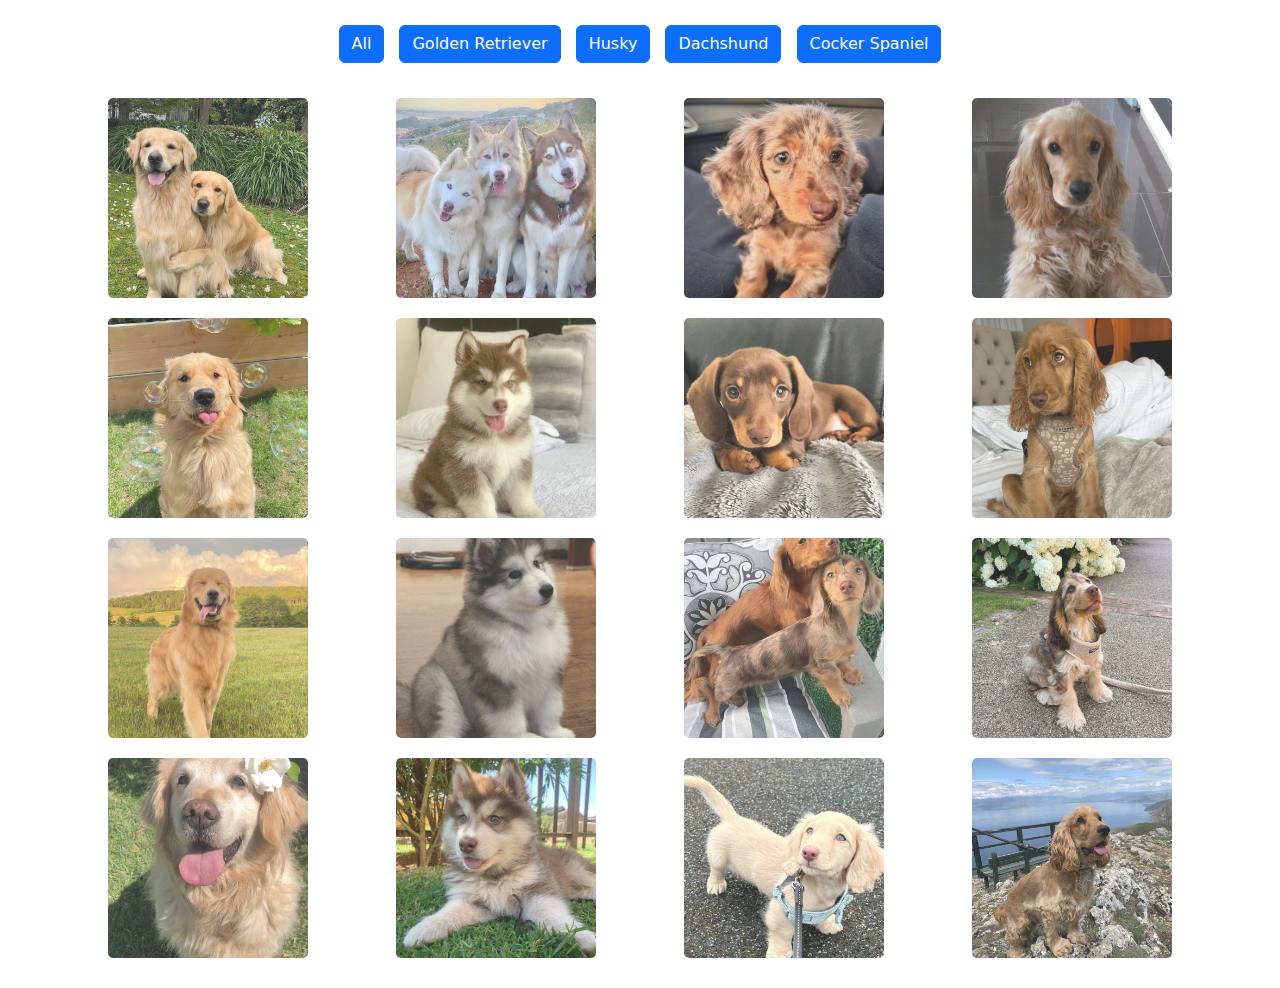
<file: jQuery/index.html>
<!DOCTYPE html>
<html>
<head>
    <title>Dog Image Gallery</title>
    <link href="https://cdn.jsdelivr.net/npm/bootstrap@5.3.0/dist/css/bootstrap.min.css" rel="stylesheet">
    <script src="https://cdn.jsdelivr.net/npm/jquery@3.6.0/dist/jquery.min.js"></script>
    <script src="https://cdn.jsdelivr.net/npm/bootstrap@5.3.0/dist/js/bootstrap.bundle.min.js"></script>
    <link href="style.css" rel="stylesheet">
</head>
<body>
    <div class="buttons">
        <button class="btn btn-primary" data-filter="all">All</button>
        <button class="btn btn-primary" data-filter="goldenretriever">Golden Retriever</button>
        <button class="btn btn-primary" data-filter="husky">Husky</button>
        <button class="btn btn-primary" data-filter="dachshund">Dachshund</button>
        <button class="btn btn-primary" data-filter="cockerspaniel">Cocker Spaniel</button>
    </div>

    <table>
        <tr>
            <td class="gallery-item" data-category="goldenretriever">
                <img src="images/golden 1.jpeg" alt="Golden Retriever 1">
            </td>
            <td class="gallery-item" data-category="husky">
                <img src="images/husky 1.jpeg" alt="Husky 1">
            </td>
            <td class="gallery-item" data-category="dachshund">
                <img src="images/Dachshund 1.jpeg" alt="Dachshund 1">
            </td>
            <td class="gallery-item" data-category="cockerspaniel">
                <img src="images/Cocker Spaniel 1.jpeg" alt="cockerspaniel 1">
            </td>
        </tr>
        <tr>
            <td class="gallery-item" data-category="goldenretriever">
                <img src="images/golden 2.jpeg" alt="Golden Retriever 2">
            </td>
            <td class="gallery-item" data-category="husky">
                <img src="images/husky 2.jpeg" alt="Husky 2">
            </td>
            <td class="gallery-item" data-category="dachshund">
                <img src="images/dachshund 2.jpeg" alt="Dachshund 2">
            </td>
            <td class="gallery-item" data-category="cockerspaniel">
                <img src="images/cocker spaniel 2.jpeg" alt="cockerspaniel 2">
            </td>
        </tr>
        <tr>
            <td class="gallery-item" data-category="goldenretriever">
                <img src="images/golden 3.jpeg" alt="Golden Retriever 3">
            </td>
            <td class="gallery-item" data-category="husky">
                <img src="images/husky 3.jpeg" alt="Husky 3">
            </td>
            <td class="gallery-item" data-category="dachshund">
                <img src="images/dachshund 3.jpeg" alt="Dachshund 3">
            </td>
            <td class="gallery-item" data-category="cockerspaniel">
                <img src="images/cocker spaniel 3.jpeg" alt="cockerspaniel 3">
            </td>
        </tr>
        <tr>
            <td class="gallery-item" data-category="goldenretriever">
                <img src="images/golden 4.jpeg" alt="Golden Retriever 4">
            </td>
            <td class="gallery-item" data-category="husky">
                <img src="images/husky 4.jpeg" alt="Husky 4">
            </td>
            <td class="gallery-item" data-category="dachshund">
                <img src="images/dachshund 4.jpeg" alt="Dachshund 4">
            </td>
            <td class="gallery-item" data-category="cockerspaniel">
                <img src="images/Cocker spaniel 4.jpeg" alt="cockerspaniel 4">
            </td>
        </tr>
    </table>

    <script>
        $(document).ready(function() {
            
            $('button').click(function() {
                var filter = $(this).data('filter');
                
               
                if (filter == 'all') {
                    $('.gallery-item').fadeIn(500);
                } 
                
                else {
                    
                    $('.gallery-item').fadeOut(500);
          
                    $('.gallery-item[data-category="' + filter + '"]').fadeIn(500);
                }
            });

           
            $('.gallery-item').fadeOut(0).fadeIn(1000); 
        });
    </script>
</body>
</html>
</file>
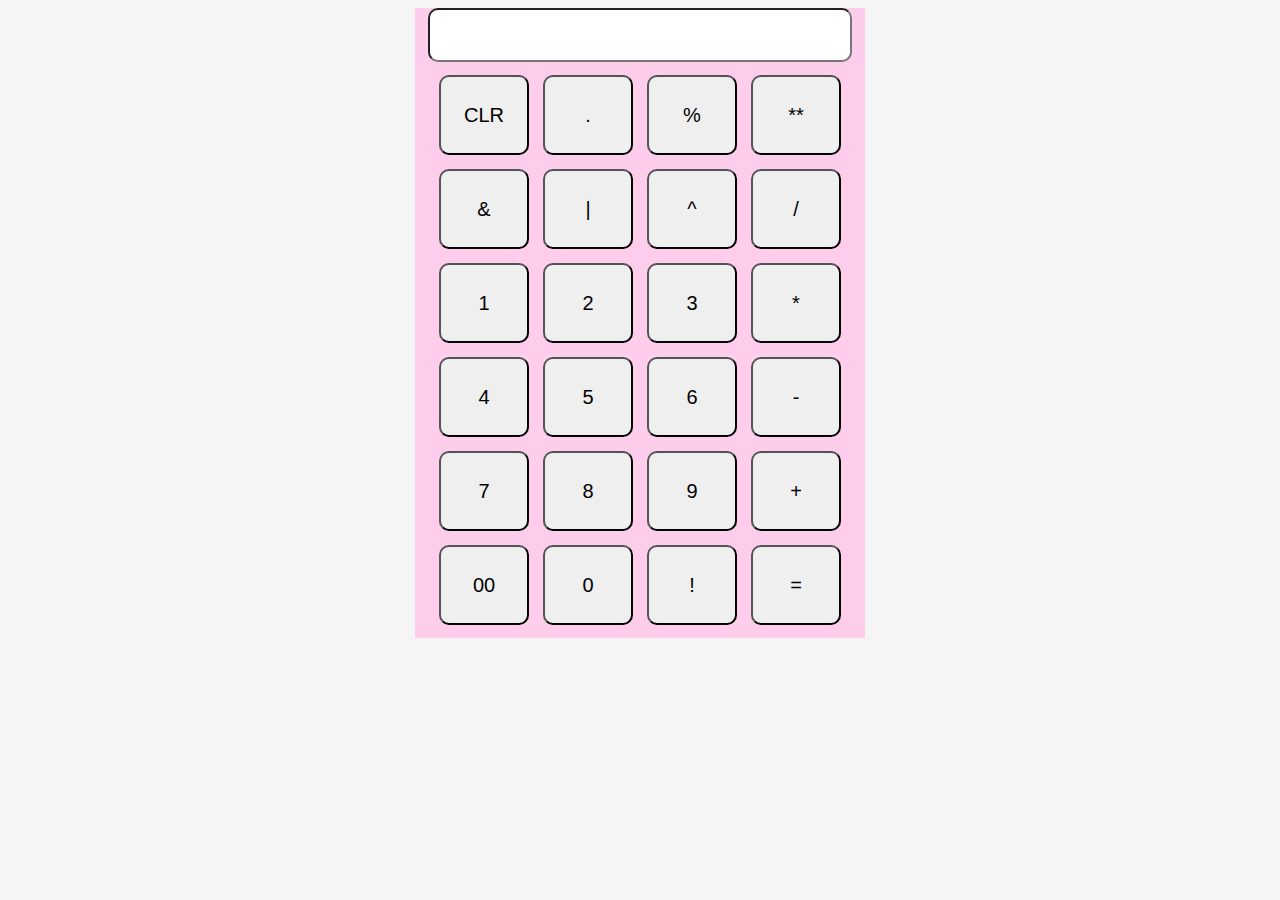
<file: JS-Expt-2/index.html>
<!DOCTYPE html>
<html lang="en">
<head>
    <meta charset="UTF-8">
    <meta name="viewport" content="width=device-width, initial-scale=1.0">
    <title>Calculator using js</title>
    <link rel="stylesheet" href="style.css">
</head>
<body >
    <div class="calculator">
    <input type="text" id="display" placeholder=" " readonly >
        <table>
            <tr>
                <td><button onclick="clrDisplay()">CLR</button></td>
                <td><button onclick="display('.')">.</button></td>
                <td><button onclick="display('%')">%</button></td>
                <td><button onclick="display('**')">**</button></td>
            </tr>
            <tr>
                <td><button onclick="display('&')">&</button></td>
                <td><button onclick="display('|')">|</button></td>
                <td><button onclick="display('^')">^</button></td>
                <td><button onclick="display('/')">/</button></td>
            </tr>
            <tr>
                <td><button onclick="display('1')">1</button></td>
                <td><button onclick="display('2')">2</button></td>
                <td><button onclick="display('3')">3</button></td>
                <td><button onclick="display('*')">*</button></td>
            </tr>
            <tr>
                <td><button onclick="display('4')">4</button></td>
                <td><button onclick="display('5')">5</button></td>
                <td><button onclick="display('6')">6</button></td>
                <td><button onclick="display('-')">-</button></td>
            </tr>
            <tr>
                <td><button onclick="display('7')">7</button></td>
                <td><button onclick="display('8')">8</button></td>
                <td><button onclick="display('9')">9</button></td>
                <td><button onclick="display('+')">+</button></td>
            </tr>
            <tr>
                <td><button onclick="display('00')">00</button></td>
                <td><button onclick="display('0')">0</button></td>                
                <td><button onclick="factorial()">!</button></td>
                <td><button onclick="calculate()">=</button></td>                              
            </tr>
        </table>

    </div>
    <script src="calculator.js"></script>
</body>
</html>
</file>
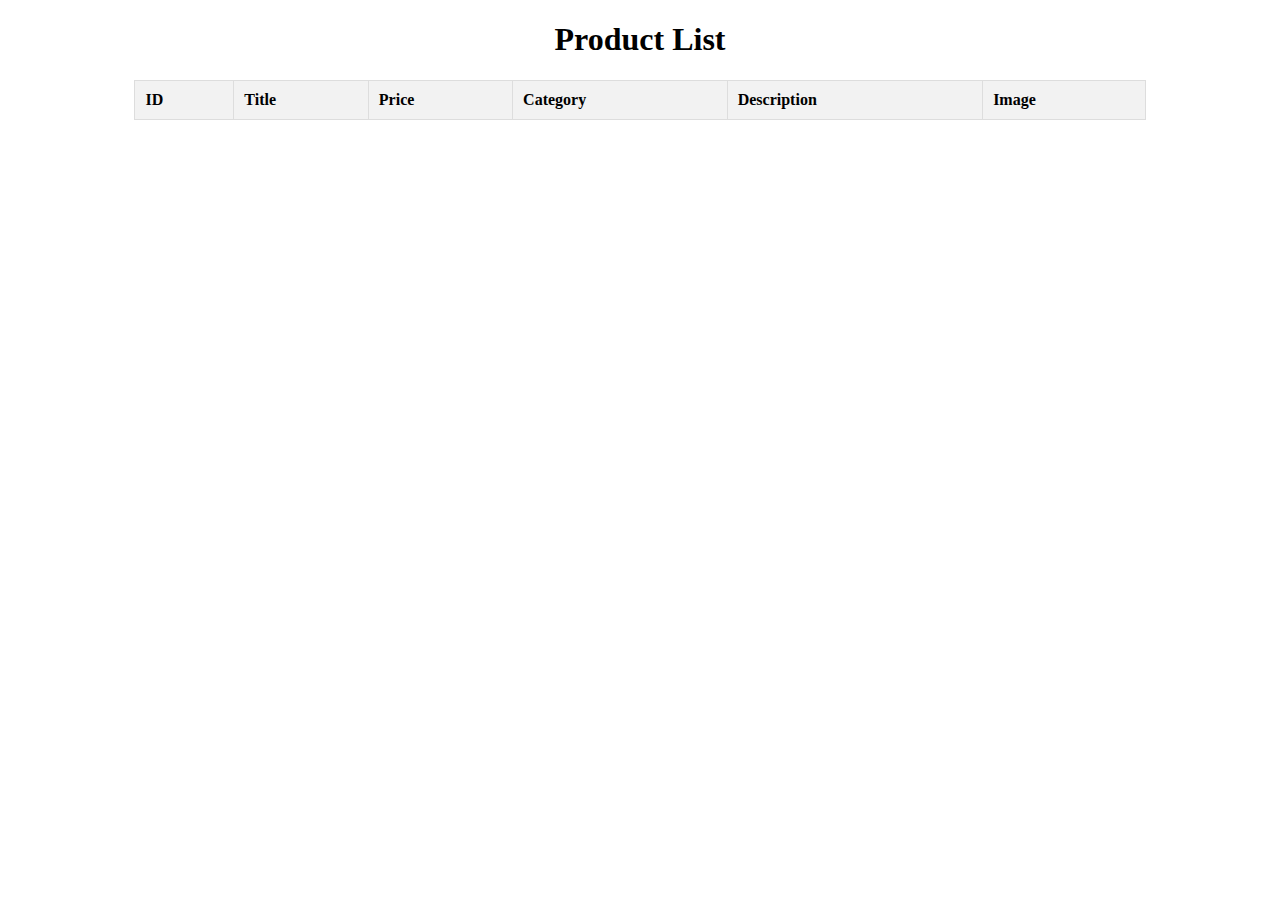
<file: JS-Expt-5/index.html>
<!DOCTYPE html>
<html lang="en">
<head>
    <meta charset="UTF-8">
    <meta name="viewport" content="width=device-width, initial-scale=1.0">
    <title>json</title>
    <link rel="stylesheet" href="style.css">
</head>
<body>
    <h1 style="text-align: center;">Product List</h1>

    <table id="productTable">
        <thead>
            <tr>
                <th>ID</th>
                <th>Title</th>
                <th>Price</th>
                <th>Category</th>
                <th>Description</th>
                <th>Image</th>
            </tr>
        </thead>
        <tbody>
            
        </tbody>
    </table>


    <script src="json.js"></script>
</body>
</html>
</file>
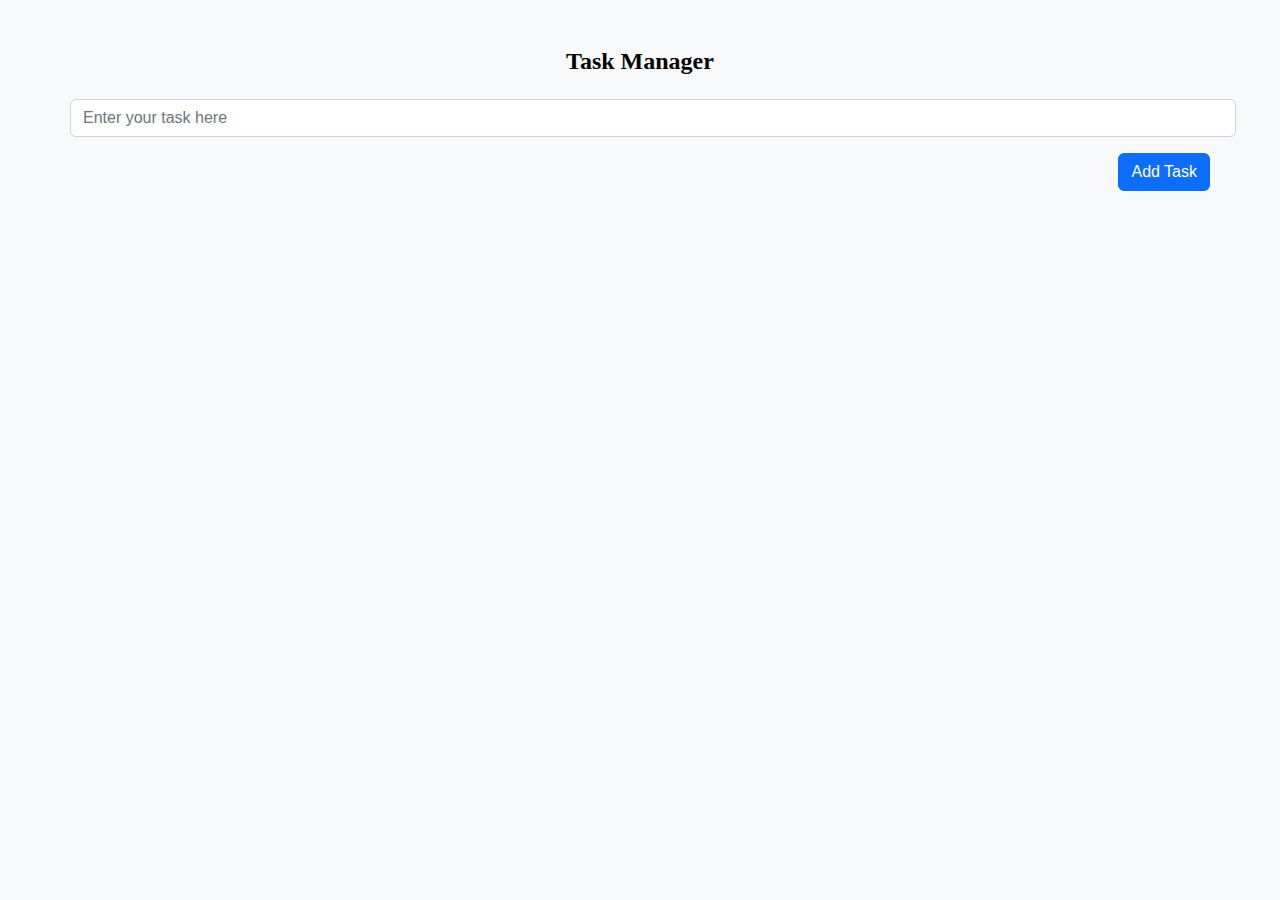
<file: task manager/index.html>
<!DOCTYPE html>
<html lang="en">
<head>
  <meta charset="UTF-8">
  <title>Task Manager</title>
  <meta name="viewport" content="width=device-width, initial-scale=1">
  <link rel="stylesheet" href="style.css">

</head>
<body>

<div class="container">
  <h2>Task Manager</h2>
  
  <div class="input-container">
    <input type="text" id="taskInput" placeholder="Enter your task here">
  </div>
  <div class="button-container">
    <button id="addTaskBtn">Add Task</button>
  </div>

  <div id="taskList"></div>
</div>

<script src="https://code.jquery.com/jquery-3.7.1.min.js"></script>
<script src="script.js"></script>

</body>
</html>
</file>
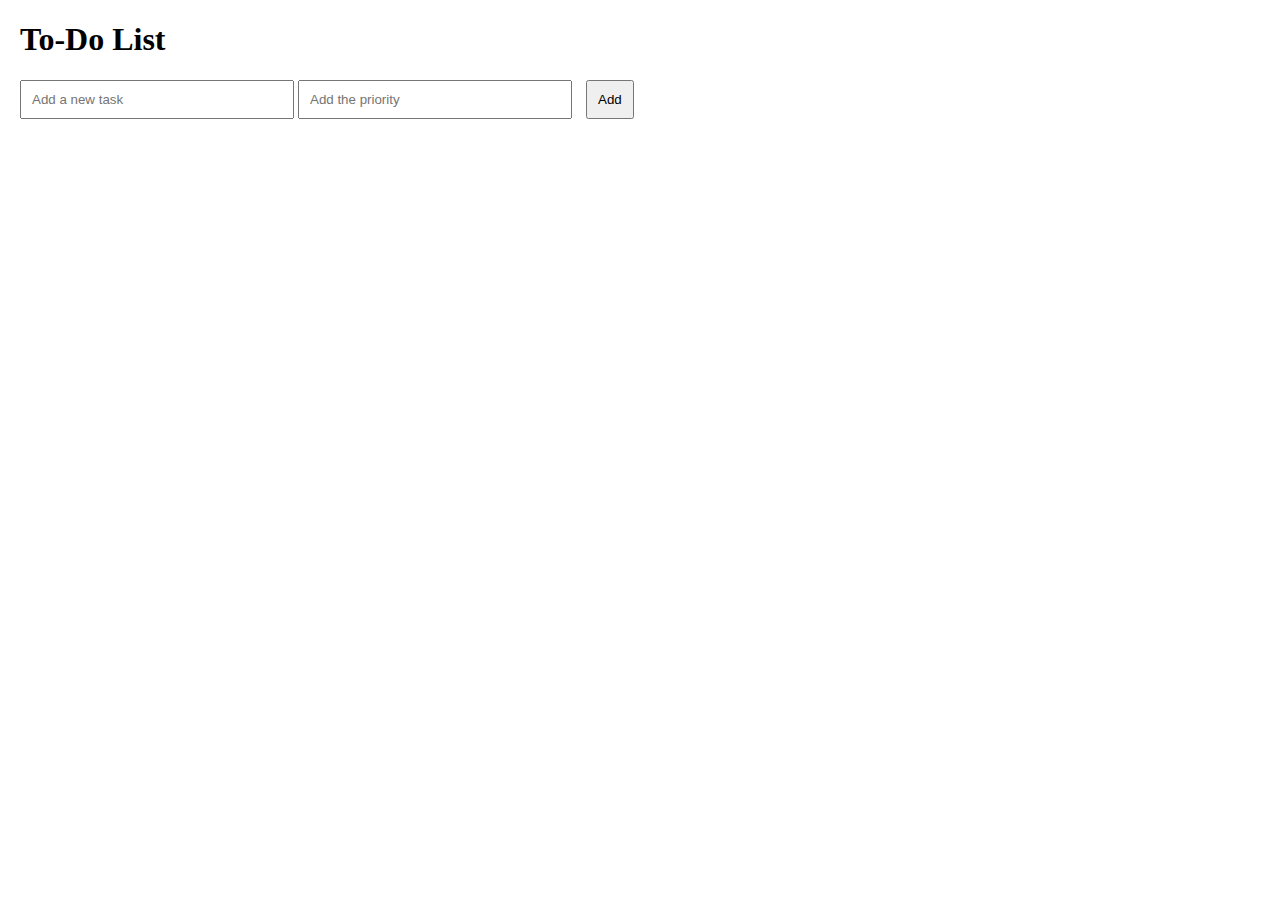
<file: to do list/index.html>
<!DOCTYPE html>
<html lang="en">
<head>
  <meta charset="UTF-8">
  <meta name="viewport" content="width=device-width, initial-scale=1.0">
  <title>To-Do List</title>
  <link rel="stylesheet" href="style.css">
</head>
<body>

    <h1>To-Do List</h1>

    <input type="text" id="taskInput" placeholder="Add a new task">
    <input type="number" id="priorityValue" placeholder="Add the priority">
    <button onclick="addTask()">Add</button>

    <ul id="taskList"></ul>

  <script src="todo.js"> </script>

</body>
</html>
</file>
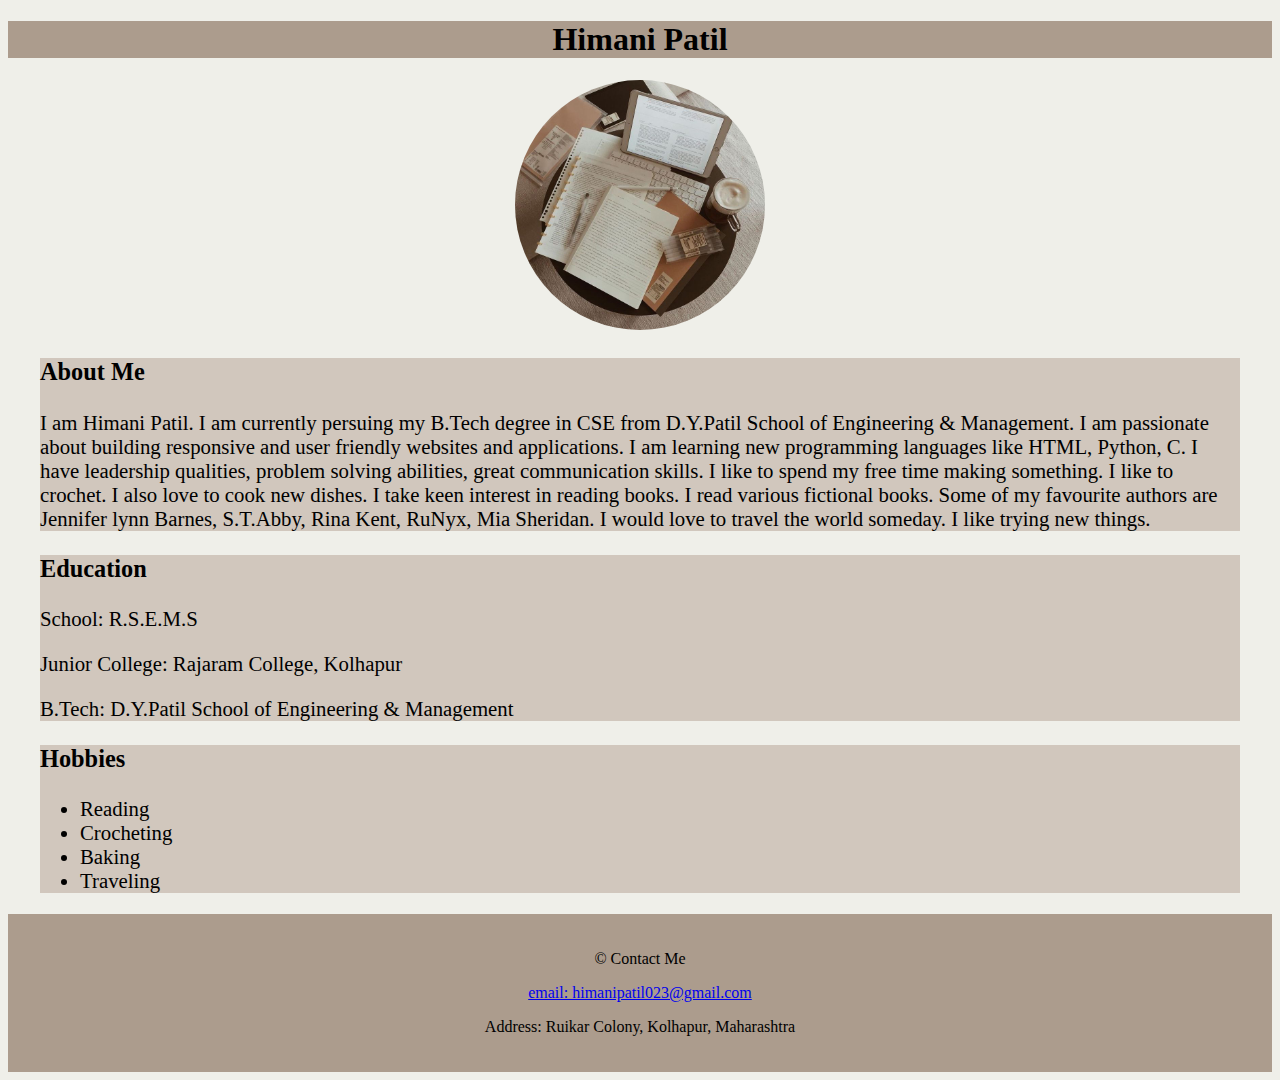
<file: website/index.html>
<!DOCTYPE html>
<html>
<head>
    <meta charset="UTF-8">
    <meta name="viewport" content="width=device-width, initial-scale=1.0">
    <link rel="icon" type="image/x-icon" href="https://cdn-icons-png.freepik.com/256/2274/2274784.png?semt=ais_hybrid">
    <title>My information</title>
    <style>
        img {
            border-radius: 50%;
        }

        .div1{
            background-color: #D1C7BD;
            font-size: 130%;
            width: 1200px;
            margin: auto;
            font-family: Times;
        }

        .div2 {
            background-color: #D1C7BD;
            font-size: 130%;
            width: 1200px;
 			margin: auto;
            font-family: Times;
        }

        .div3{
        	background-color: #D1C7BD;
            font-size: 130%;
            width: 1200px;
 			margin: auto;
            font-family: Times;
        }

        footer{
            background-color: #AC9C8D;
            padding: 20px;    
        }
    </style>
</head>
<body bgcolor="#EFEFE9">
    <header>
        <center><h1 style="background-color: #AC9C8D;">Himani Patil</h1></center>
   </header>

   <center><img src="img/image1.jpg" alt="image" width="250" height="250"></center>

   <div class="div1">
    <h3>About Me</h3>
    <p>I am Himani Patil. I am currently persuing my B.Tech degree in CSE from D.Y.Patil School of Engineering & Management. I am passionate about building responsive and user friendly websites and applications. I am learning new programming languages like HTML, Python, C. I have leadership qualities, problem solving abilities, great communication skills. I like to spend my free time making something. I like to crochet. I also love to cook new dishes. I take keen interest in reading books. I read various fictional books. Some of my favourite authors are Jennifer lynn Barnes, S.T.Abby, Rina Kent, RuNyx, Mia Sheridan. I would love to travel the world someday. I like trying new things.</p></div>

    
    <div class="div2">
    	
        <h3>Education</h3>
        <p>School: R.S.E.M.S</p>
        <p>Junior College: Rajaram College, Kolhapur</p>
        <p>B.Tech: D.Y.Patil School of Engineering & Management </p>
    </div> 

    
    <div class="div3">
        <h3>Hobbies</h3>
        <ul>
        	<li>Reading</li>
        	<li>Crocheting</li>
        	<li>Baking</li>
            <li>Traveling</li>
        </ul>
    </div>

    <footer><center>
        <p>&copy; Contact Me</p>
        <p><a href="mailto:himanipatil023@gmail.com">email: himanipatil023@gmail.com</a></p>
        <p>Address: Ruikar Colony, Kolhapur, Maharashtra</p>
    </center>
    </footer>
</body>
</html>
</file>
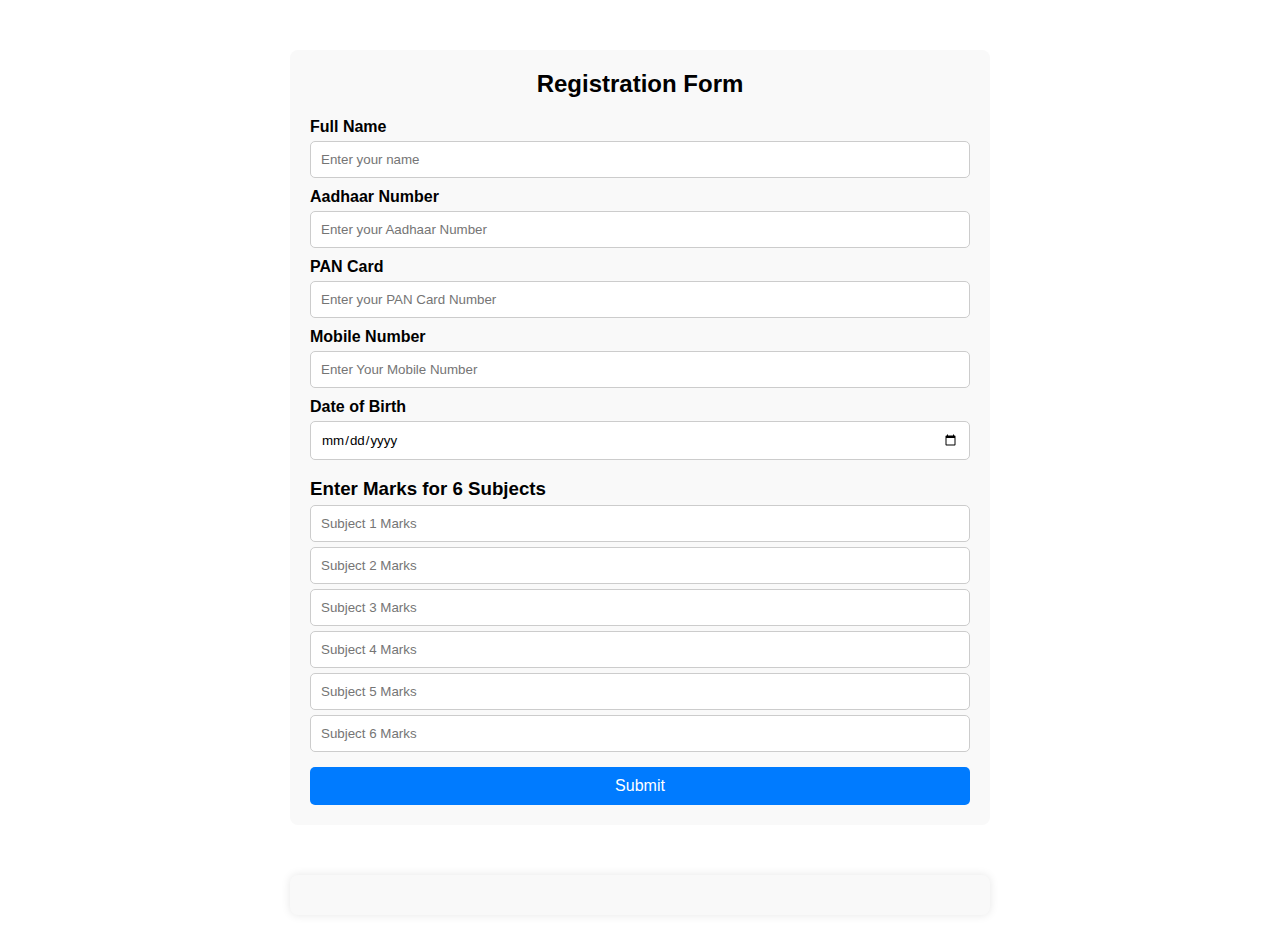
<file: form/form.html>
<!DOCTYPE html>
<html lang="en">
<head>
    <meta charset="UTF-8">
    <meta name="viewport" content="width=device-width, initial-scale=1.0">
    <title>Simple Form</title>
    <link rel="stylesheet" href="style.css">
</head>
<body>

    <div class="form-container">
        <h2>Registration Form</h2>
        <form id="form">
            <label for="name">Full Name</label>
            <input type="text" id="name" name="name" placeholder="Enter your name" required>
            

            <label for="aadhaar">Aadhaar Number</label>
            <input type="number" id="aadhaar" name="aadhaar" placeholder="Enter your Aadhaar Number" required>

            <label for="pan">PAN Card </label>
            <input type="text" id="pan" name="pan" placeholder="Enter your PAN Card Number" required>
            
            <label for="mobile">Mobile Number</label>
            <input type="number" id="mobile" name="mobile" placeholder="Enter Your Mobile Number" required>

            <label for="DOB">Date of Birth</label>
            <input type="date" id="DOB" name="DOB" placeholder="Enter Your Date of Birth" required><br><br>
            
            <h3>Enter Marks for 6 Subjects</h3>
            <input type="number" id="sub1" placeholder="Subject 1 Marks" required><br>
            <input type="number" id="sub2" placeholder="Subject 2 Marks" required><br>
            <input type="number" id="sub3" placeholder="Subject 3 Marks" required><br>
            <input type="number" id="sub4" placeholder="Subject 4 Marks" required><br>
            <input type="number" id="sub5" placeholder="Subject 5 Marks" required><br>
            <input type="number" id="sub6" placeholder="Subject 6 Marks" required><br>


            <button type="submit">Submit</button>

            
        </form>
    </div>

    <div id="result"></div>

    <script src="form.js"></script>
</html>
</file>
<file: jQuery/style.css>
table {
    width: 90%;
    margin: 20px auto;
    border-collapse: collapse;
}
td {
    padding: 10px;
    text-align: center;
    vertical-align: top;
}
img {
    width: 200px;
    height: 200px;
    object-fit: cover;
    border-radius: 5px;
}
.buttons {
    text-align: center;
    margin: 20px;
}
.btn {
    margin: 5px;
}
.gallery-item.hidden {
    display: none;
}
</file>
<file: JS-Expt-2/style.css>
body {
    background-color: whitesmoke ;
    
  }
  .calculator{
    width: 450px;
    height: 630px; 
    background-color: #fdcdeb;
    margin: auto;
    display: flex;
    flex-direction: column;
    align-items: center;
  }
 
  input{
    width: 400px;
    height: 50px;
    padding-inline: 10px;
    font-size: 30px;
    border-radius: 10px;
    text-align: right;
    color: black;
  }
  button {
    height: 80px;
    width: 90px;
    border-radius: 10px;
    font-size: 20px;

  }
  table{
    border-spacing: 12px;
  }
  
td[colspan="2"] button {
    width: 200px; 
  }
</file>
<file: JS-Expt-5/style.css>
table {
    width: 80%;
    border-collapse: collapse;
    margin: 20px auto;
}
th, td {
    padding: 10px;
    text-align: left;
    border: 1px solid #ddd;
}
th {
    background-color: #f2f2f2;
}
</file>
<file: task manager/style.css>
body {
      background-color: #f8f9fa;
      font-family: 'Segoe UI';
    }
    .container {
      width: 100%;
      max-width: 1140px;
      margin-left: auto;
      margin-right: auto;
      margin-top: 3rem;
      margin-bottom: 3rem;
    }
    h2 {
      text-align: center;
      margin-bottom: 1.5rem;
    }
    .input-container {
      margin-bottom: 1rem;
    }
    #taskInput {
      display: block;
      width: 100%;
      padding: 0.375rem 0.75rem;
      font-size: 1rem;
      line-height: 1.5;
      color: #212529;
      background-color: #fff;
      border: 1px solid #ced4da;
      border-radius: 0.375rem;
    }
    #taskInput::placeholder {
      color: #6c757d;
      opacity: 1;
    }
    .button-container {
      display: flex;
      justify-content: flex-end;
      margin-bottom: 1.5rem;
    }
    #addTaskBtn {
      display: inline-block;
      padding: 0.375rem 0.75rem;
      font-size: 1rem;
      line-height: 1.5;
      color: #fff;
      background-color: #0d6efd;
      border: 1px solid #0d6efd;
      border-radius: 0.375rem;
      cursor: pointer;
    }
    #addTaskBtn:hover {
      background-color: #0b5ed7;
      border-color: #0a58ca;
    }
    .task-card {
      background-color: #ffffff;
      border-radius: 10px;
      box-shadow: 0 2px 8px rgba(0,0,0,0.1);
      padding: 15px;
      margin-bottom: 15px;
      display: flex;
      justify-content: space-between;
      align-items: center;
    }
    .task-actions {
      display: flex;
    }
    .task-actions button {
      margin-left: 5px;
      padding: 0.25rem 0.5rem;
      font-size: 0.875rem;
      line-height: 1.5;
      border-radius: 0.2rem;
      border: 1px solid transparent;
      cursor: pointer;
    }
    .task-actions button.edit {
      color: #fff;
      background-color: #0741ff;
      border-color: #ffc107;
    }
    .task-actions button.edit:hover {
      background-color: #e0a800;
      border-color: #d39e00;
    }
    .task-actions button.delete {
      color: #fff;
      background-color: #dc3545;
      border-color: #dc3545;
    }
    .task-actions button.delete:hover {
      background-color: #c82333;
      border-color: #bd2130;
    }
</file>
<file: to do list/style.css>
body {
    margin: 20px;
  }
  input[type="text"] {
    padding: 10px;
    width: 250px;
  }
  input[type="number"] {
    padding: 10px;
    width: 250px;
  }
  button {
    padding: 10px;
    margin-left: 10px;
  }
  ul {
    list-style-type: none;
    padding-left: 0;
  }
  li {
    background-color: #f4f4f4;
    margin: 5px;
    padding: 10px;
    border-radius: 4px;
  }
</file>
<file: form/style.css>
* {
    margin: 0;
    padding: 0;
    box-sizing: border-box;
    font-family: Arial, sans-serif;
}


.form-container {
    width: 100%;
    max-width: 700px;
    background: #f9f9f9;
    padding: 20px;
    margin: 50px auto;
    border-radius: 8px;
    
}



.form-container h2 {
    text-align: center;
    margin-bottom: 20px;
}




form label {
    font-weight: bold;
    margin-top: 10px;
    display: block;
}

form input, form textarea {
    width: 100%;
    padding: 10px;
    margin-top: 5px;
    border: 1px solid #ccc;
    border-radius: 5px;
}


form button {
    width: 100%;
    padding: 10px;
    background: #007bff;
    color: white;
    border: none;
    border-radius: 5px;
    margin-top: 15px;
    cursor: pointer;
    font-size: 16px;
}

form button:hover {
    background: #0056b3;
}


#result {
    width: 100%;
    max-width: 700px;
    background: #f9f9f9;
    padding: 20px;
    margin: 20px auto;
    border-radius: 8px;
    box-shadow: 0px 0px 10px rgba(0, 0, 0, 0.1);
}

#result h3, #result p {
    text-align: center;
    margin-bottom: 10px;
}
</file>
